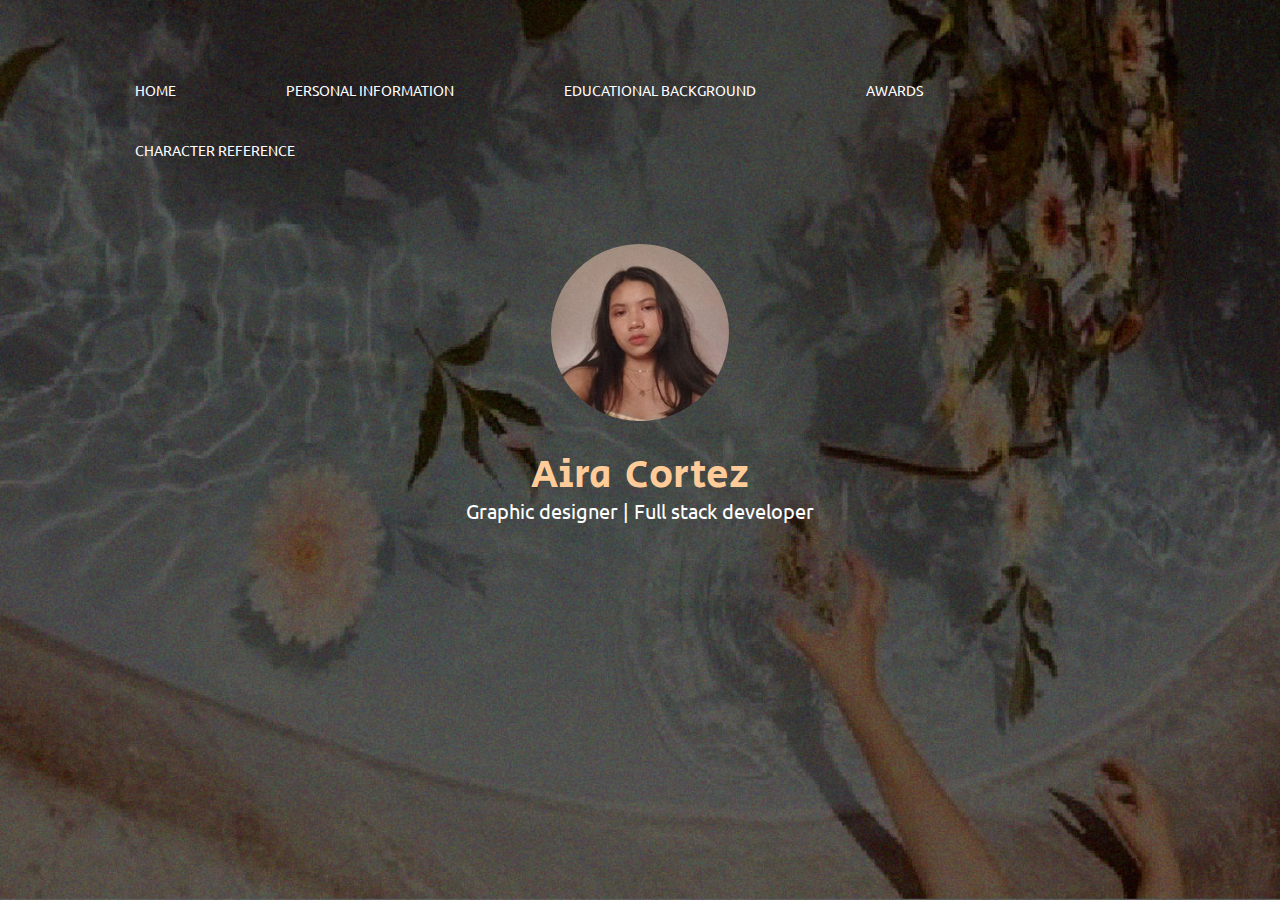
<file: index.html>
<!DOCTYPE html>
<html>
<head>
<link rel="stylesheet" href="style.css">
<style>
@import url('https://fonts.googleapis.com/css2?family=Secular+One&family=Ubuntu:wght@500&display=swap');
</style>
	<title>Resume</title>
	<nav>
		
		<div class="topnav">
			<a href="index.html">HOME</a>
			<a href="personal.html">PERSONAL INFORMATION</a>
			<a href="educ.html">EDUCATIONAL BACKGROUND</a>
			<a href="awards.html">AWARDS</a>
			<a href="char.html">CHARACTER REFERENCE</a>
			</nav>
		<div class="profilemoto">
		<img src="images/prof.jpg" class="center">

		<h1>Aira Cortez</h1>
		<p>Graphic designer | Full stack developer </p>

</head>
<body>

</body>
</html>
</file>
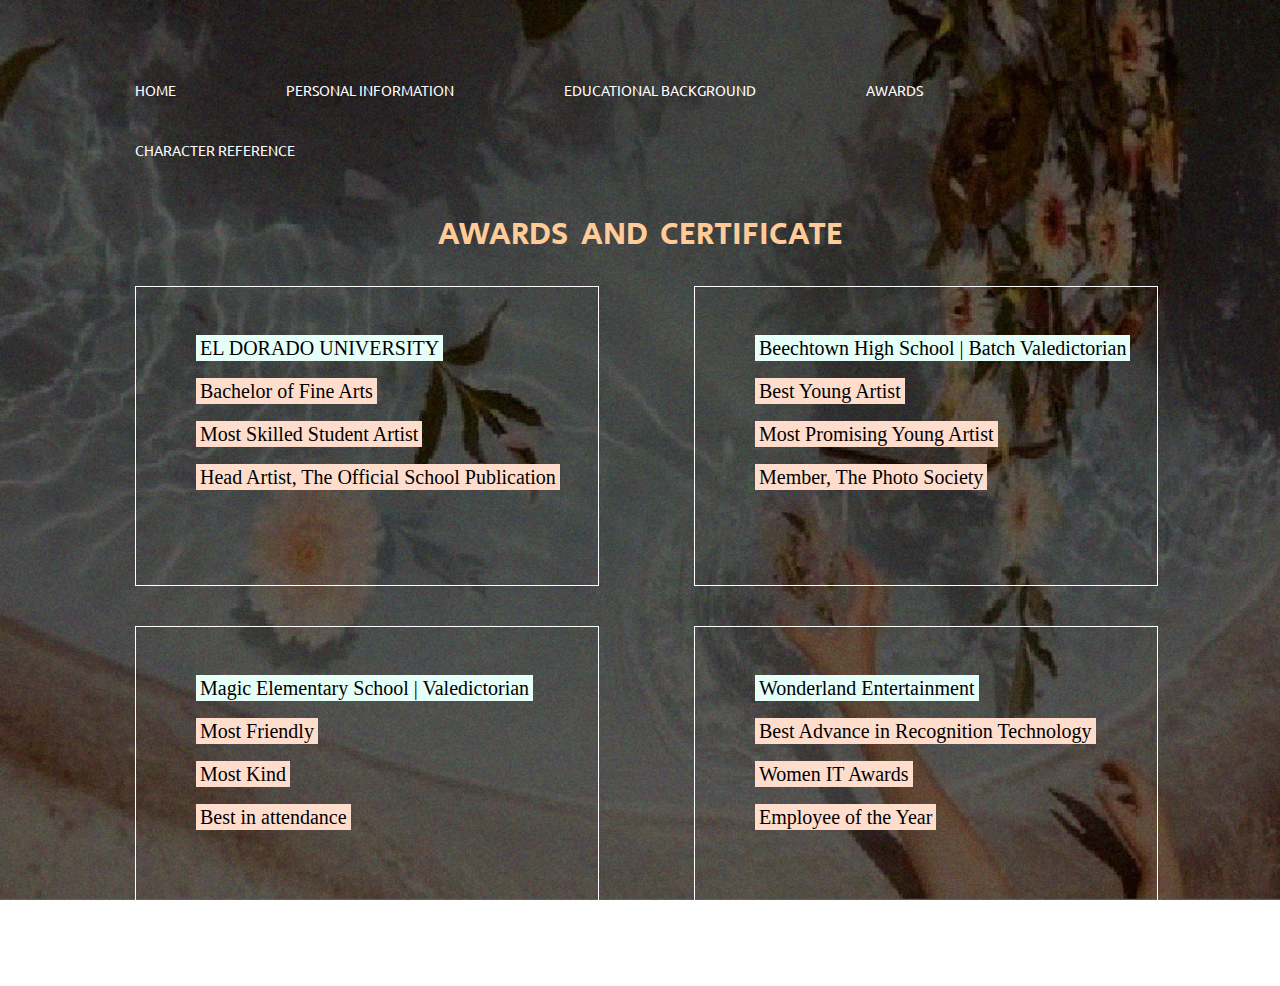
<file: awards.html>
<!DOCTYPE html>
<html>
<head>
<link rel="stylesheet" href="style.css">
<style>
@import url('https://fonts.googleapis.com/css2?family=Secular+One&family=Ubuntu:wght@500&display=swap');
</style>
	<title>Awards and Certificate</title>
<nav>
<div class="topnav">
			<a href="index.html">HOME</a>
			<a href="personal.html">PERSONAL INFORMATION</a>
			<a href="educ.html">EDUCATIONAL BACKGROUND</a>
			<a href="awards.html">AWARDS</a>
			<a href="char.html">CHARACTER REFERENCE</a>
			</nav>
<body>	
	<title>Awards</title>
	<h1>AWARDS AND CERTIFICATE</h1>

		<div class="row">
		<div class="awards">

			<h3>
		<dl>
				<dt><span class="simple-highlight">EL DORADO UNIVERSITY</span></dt>
				<dd><span class="highlight-awards">Bachelor of Fine Arts</dd></span>
				<dd><span class="highlight-awards">Most Skilled Student Artist</dd></span>
				<dd><span class="highlight-awards">Head Artist, The Official School Publication</dd></span>
				<br>
		</dl>	

			</h3>
</div>
		<div class="awards">
		<dl>

			<h3>
				<dt><span class="simple-highlight">Beechtown High School | Batch Valedictorian </dt></span>
				<dd><span class="highlight-awards">Best Young Artist</dd></span>
				<dd><span class="highlight-awards">Most Promising Young Artist</dd></span>
				<dd><span class="highlight-awards">Member, The Photo Society</dd></span>
				<br>
		</dl>

			</h3>

	</div>

		<div class="awards">

			<h3>

		<dl>
				<dt><span class="simple-highlight">Magic Elementary School | Valedictorian </dt></span>
				<dd><span class="highlight-awards">Most Friendly</dd></span>
				<dd><span class="highlight-awards">Most Kind</dd></span>
				<dd><span class="highlight-awards">Best in attendance </dd></span>

		</dl>

			</h3>
</div>
		
		<div class="awards">

			<h3>

		<dl>
				<dt><span class="simple-highlight">Wonderland Entertainment </dt></span>
				<dd><span class="highlight-awards">Best Advance in Recognition Technology</dd></span>
				<dd><span class="highlight-awards">Women IT Awards</dd></span>
				<dd><span class="highlight-awards">Employee of the Year</dd></span>

		</dl>

			</h3>
</div>
</div>
</head>
</body>
</html>
</file>
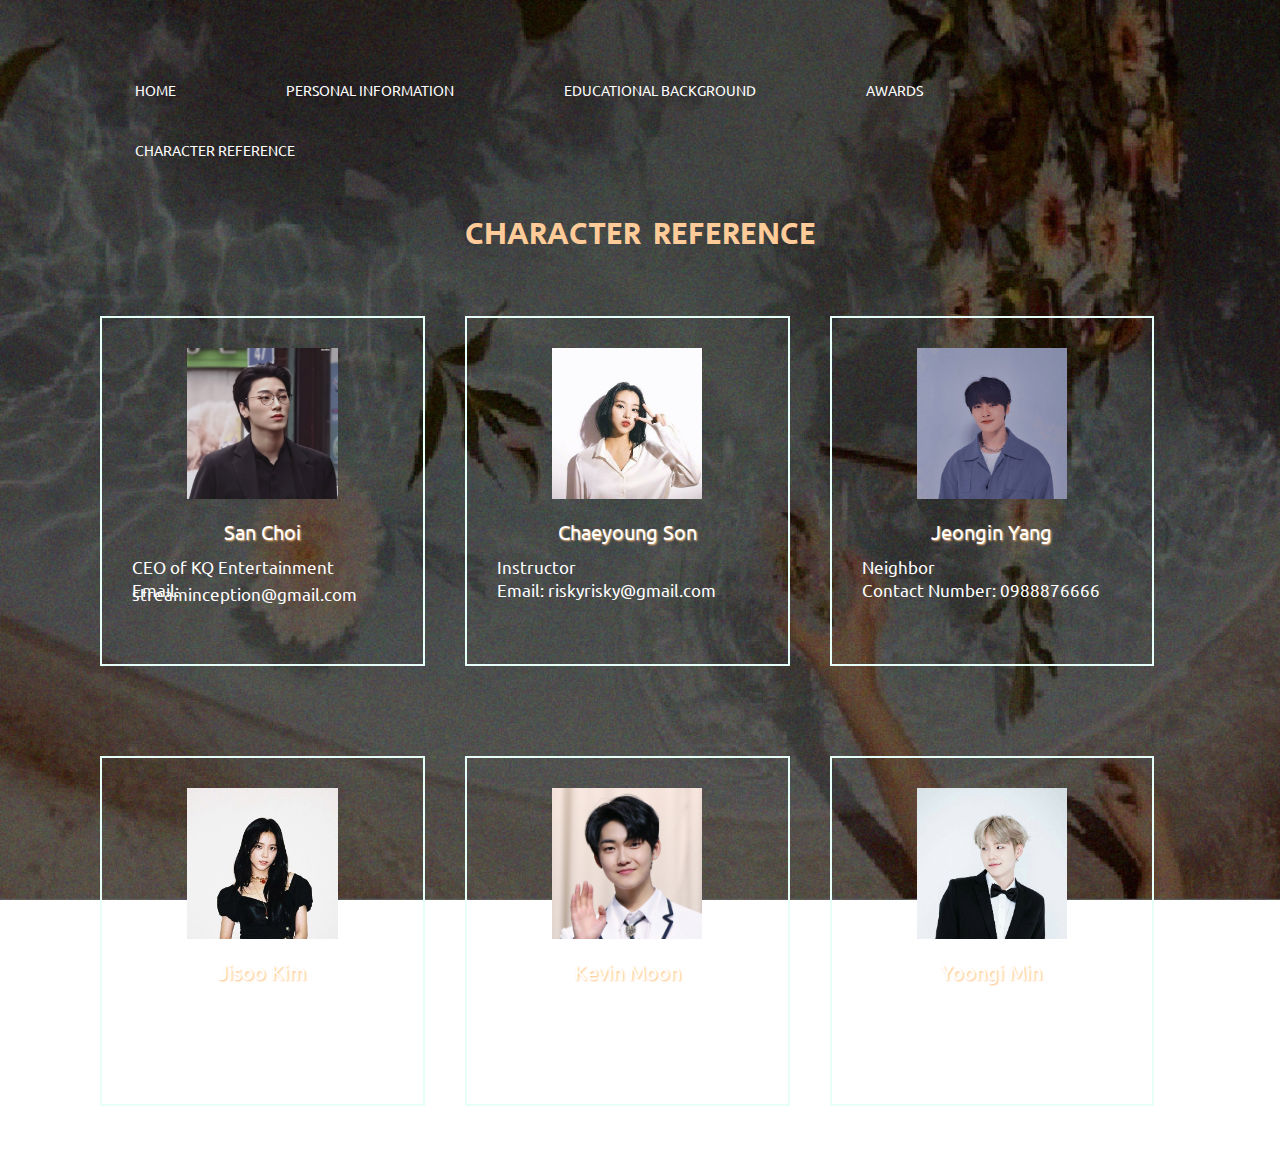
<file: char.html>
<!DOCTYPE html>
<html>
<head>
<link rel="stylesheet" href="style.css">
<style>
@import url('https://fonts.googleapis.com/css2?family=Secular+One&family=Ubuntu:wght@500&display=swap');
</style>
	<title>Character Reference</title>
<nav>
<div class="topnav">
			<a href="index.html">HOME</a>
			<a href="personal.html">PERSONAL INFORMATION</a>
			<a href="educ.html">EDUCATIONAL BACKGROUND</a>
			<a href="awards.html">AWARDS</a>
			<a href="char.html">CHARACTER REFERENCE</a>
			</nav>
<body>	
	<title>Character Reference</title>
	<h1>CHARACTER REFERENCE</h1>

	<h4>

		<div class="row">
		<div class="column2">
			
				<img src="images/choisan.jpg" class="center">
				<h3>San Choi </h3>
				<p> CEO of KQ Entertainment </p>
				<p>Email: streaminception@gmail.com </p>

			</div>

			<div class="column2">

				<img src="images/chaeyoung.jpg" class="center">
				<h3>Chaeyoung Son</h3>
				<p>Instructor</p>
				<p>Email: riskyrisky@gmail.com</p>
			
		</div>

			<div class="column2">
				<img src="images/jeongin.jpg" class="center">
				<h3>Jeongin Yang</h3>
				<p>Neighbor</p>
				<p>Contact Number: 0988876666</p>
		</div>
	</div>
        <div class="row">
		<div class="column2">
            <img src="images/jisoo.jpg" class="center">
				<h3>Jisoo Kim</h3>
				<p> Blackpink in your Area</p>
				<p>Email: prettysavage@gmail.com </p>
            </div>
            
            <div class="column2">
            <img src="images/kevin.jpg" class="center">
				<h3>Kevin Moon</h3>
				<p> Instructor</p>
				<p>Email: stan.the.boyz@gmail.com </p>
            </div>
            
            <div class="column2">
            <img src="images/yoongi.jpg" class="center">
				<h3>Yoongi Min</h3>
				<p> Instructor</p>
				<p>Email: btbtbts </p>
            </div>
            </div>
            

</head>
</body>
</html>
</file>
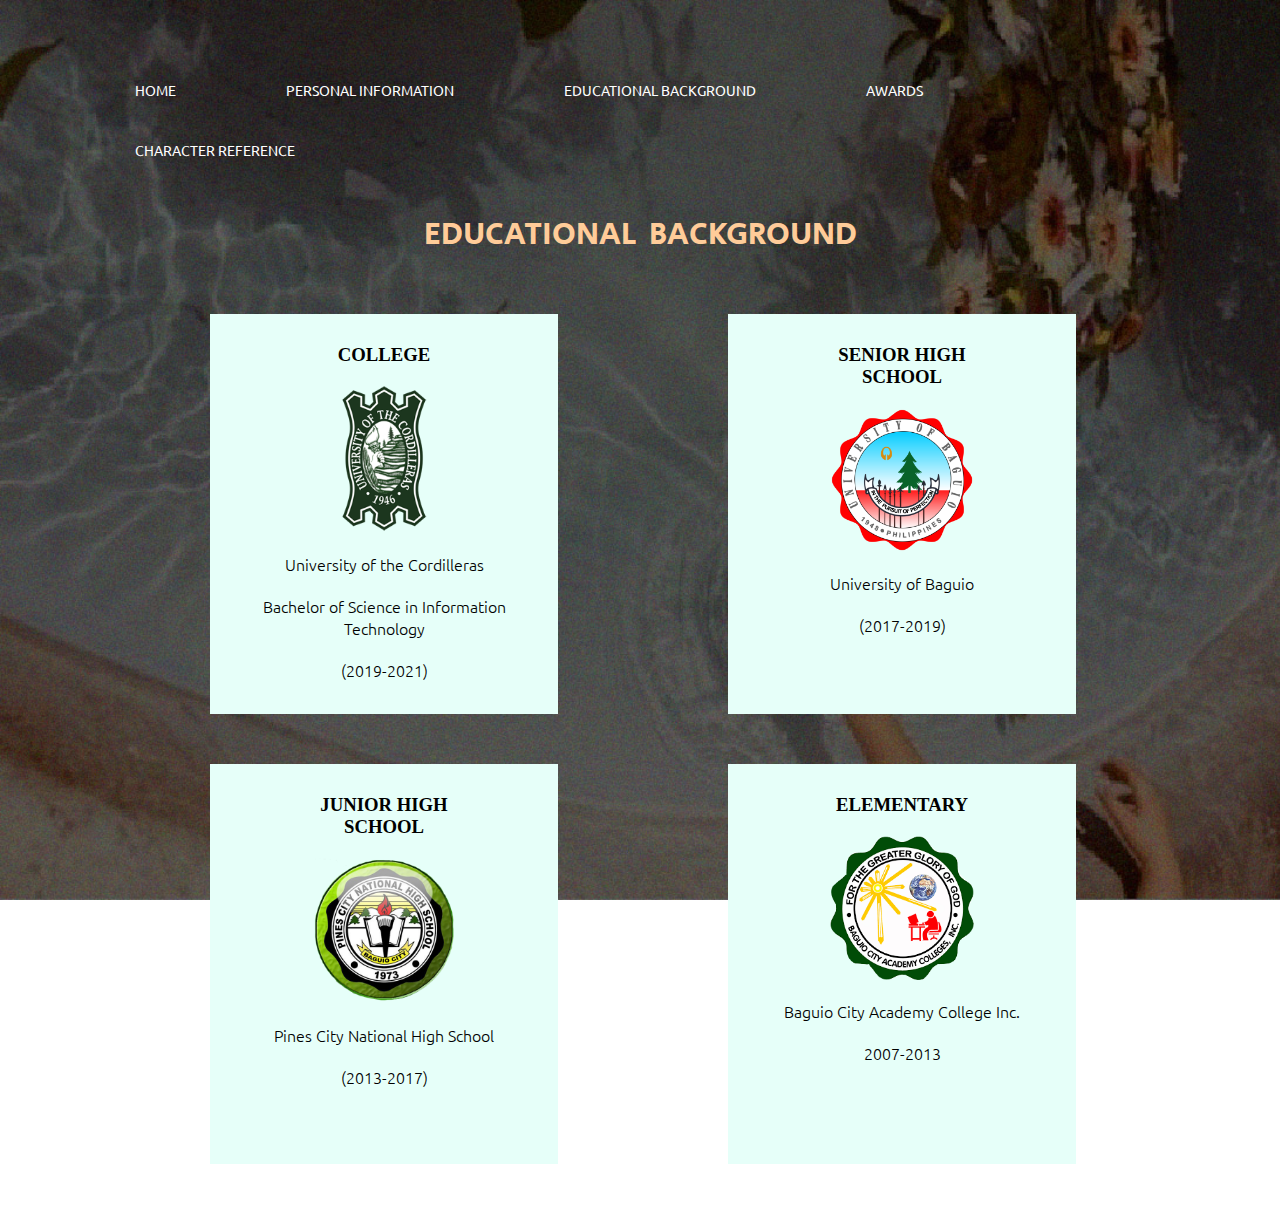
<file: educ.html>
<!DOCTYPE html>
<html>
<head>
<link rel="stylesheet" href="style.css">
<style>
@import url('https://fonts.googleapis.com/css2?family=Secular+One&family=Ubuntu:wght@500&display=swap');
</style>
	<title>Educational Background</title>
<nav>
<div class="topnav">
			<a href="index.html">HOME</a>
			<a href="personal.html">PERSONAL INFORMATION</a>
			<a href="educ.html">EDUCATIONAL BACKGROUND</a>
			<a href="awards.html">AWARDS</a>
			<a href="char.html">CHARACTER REFERENCE</a>
			</nav>
<body>	
	<title>Educational Background</title>
	<h1>EDUCATIONAL BACKGROUND</h1>
	<br>
	<div class="row">
  <div class="educ">

		<dl>
                <h3 class="center"><dt>COLLEGE</dt></h3>
                <img src="images/uc.png" class="center" id="small-image">
				<dd>University of the Cordilleras</dd>
				<dd>Bachelor of Science in Information Technology</dd>
				<dd>(2019-2021)</dd>
		</dl>	
  </div>
  <div class="educ">
		<dl>
				<h3><dt>SENIOR HIGH SCHOOL</dt></h3>
                <img src="images/ub.png" class="center">
				<dd>University of Baguio</dd>
				<dd>(2017-2019)</dd>
		</dl>
  </div>
    </div>
    
    <div class="row">
  <div class="educ">
		<dl>
				<h3><dt>JUNIOR HIGH SCHOOL</dt></h3>
                <img src="images/pines.png" class="center">
				<dd>Pines City National High School</dd>
				<dd>(2013-2017)</dd>
		</dl>
  </div>
  <div class="educ">
		<dl>
				<h3><dt>ELEMENTARY</dt></h3>
                <img src="images/bca.png" class="center">
				<dd>Baguio City Academy College Inc.</dd>
				<dd>2007-2013</dd>
		</dl>
   </div>
        
 </div>
</head>
</body>
</html>
</file>
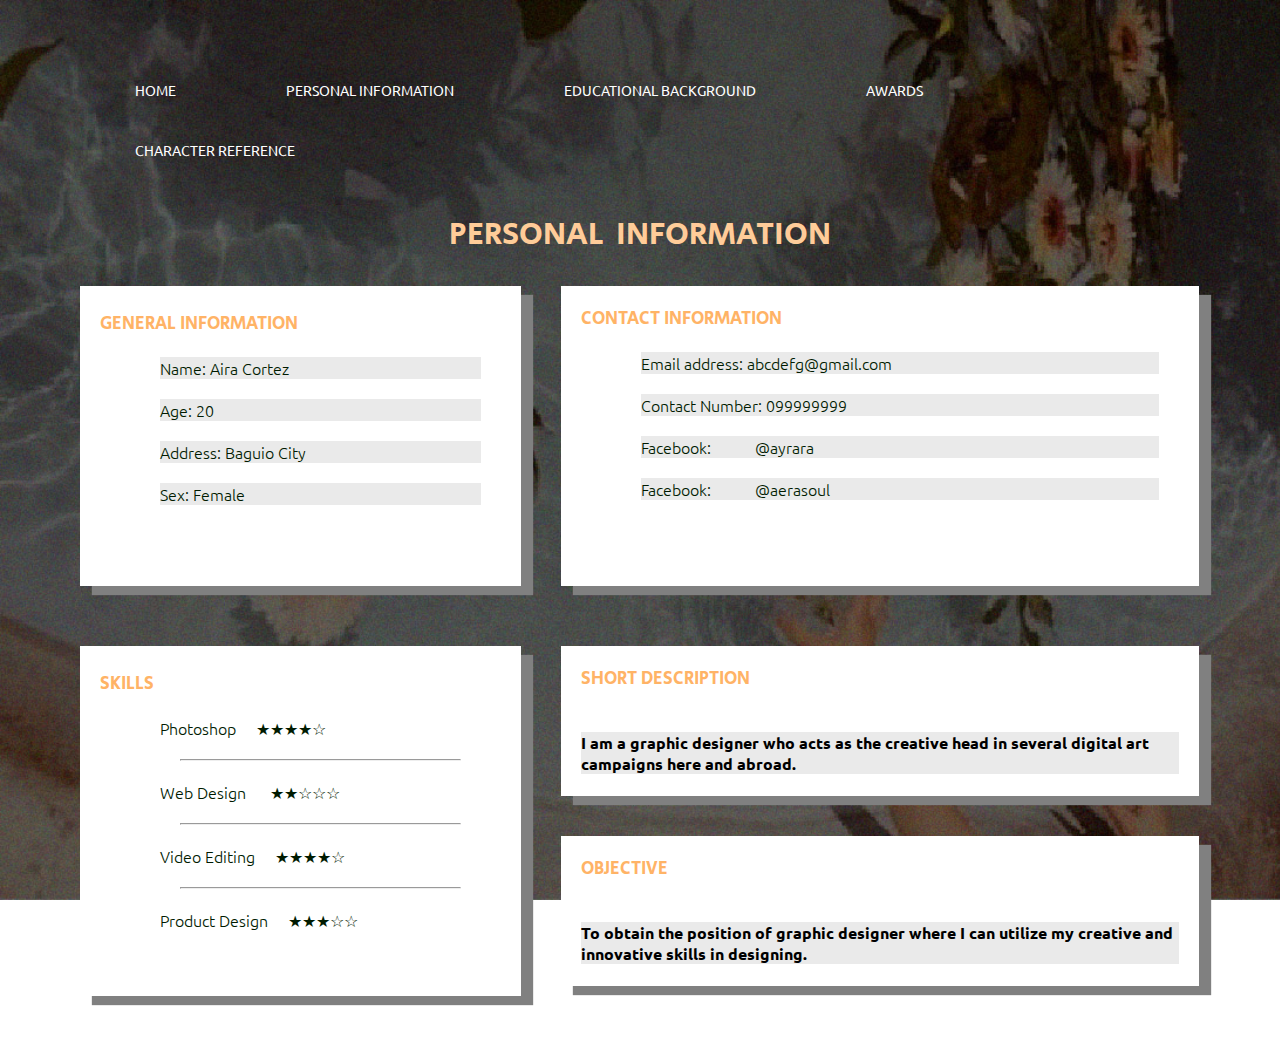
<file: personal.html>
<!DOCTYPE html>
<html>
<head>
<link rel="stylesheet" href="style.css">

<style>
@import url('https://fonts.googleapis.com/css2?family=Secular+One&family=Ubuntu:wght@500&display=swap');
</style>
</head>

	<title>Personal Information</title>
<nav>
<div class="topnav">
			<a href="index.html">HOME</a>
			<a href="personal.html">PERSONAL INFORMATION</a>
			<a href="educ.html">EDUCATIONAL BACKGROUND</a>
			<a href="awards.html">AWARDS</a>
			<a href="char.html">CHARACTER REFERENCE</a>
			</nav>
<body>	
		<h1>PERSONAL INFORMATION</h1>
	
  			
			<div class="row">
			<div class="column-general">
            <h2> GENERAL INFORMATION</h2>
  		    <ul class="no-bullets">
  					<li>Name: Aira Cortez</li>
  					<li>Age: 20</li>
  					<li>Address: Baguio City</li>
  					<li>Sex: Female</li>
				</ul>
			</div>
                <div class="column-contact">
			<h2> CONTACT INFORMATION</h2>
				<ul class="no-bullets">
  					<li>Email address: abcdefg@gmail.com</li>
  					<li>Contact Number: 099999999</li>
  					<li>Facebook: &emsp; &emsp; @ayrara</li>
  					<li>Facebook: &emsp; &emsp; @aerasoul</li>
				</ul>
			</div>
                </div>

			
                
			<div class="row">
			<div class="column-skills">
				<h2> SKILLS</h2>
                <ul class="no-bullets">
  					<li>Photoshop &emsp;★★★★☆<hr></li>
  					<li>Web Design &emsp; ★★☆☆☆<hr></li>
  					<li>Video Editing &emsp;★★★★☆<hr></li>
  					<li>Product Design &emsp;★★★☆☆</li>
				</ul>
			</div>

			<div class="column">
			<h2>SHORT DESCRIPTION</h2>
			<h3>I am a graphic designer who acts as the creative head in several digital art campaigns here and abroad. </h3>
</div>
			<div class="column">
			<h2>OBJECTIVE</h2>
			<h3>To obtain the position of graphic designer where I can utilize my creative and innovative skills in designing.</h3>
		</div>
    </div>

	</body>
</html>
</file>
<file: style.css>
*{
  margin: 20px;
  box-sizing: border-box;

}
body{
	background-image: url(images/bg.jpg);
	background-size: cover;
	background-attachment: fixed;
	background-blend-mode: darken;
}
.content{
	background-color: white;
}
.content h3{
  margin-left: 30px;
  font-family: 'Secular One', sans-serif;
}
h1{
	font-family: 'Secular One', sans-serif;
  font-weight: lighter;
	text-align: center;
	color: #ffcc99;
	word-spacing: 6px;
  line-height: 0.7;
}

p{
  line-height: 0.2; 
}

.header {
  text-align: center;
  padding: 10px;
}
.topnav {
  overflow: hidden;
  font-family: 'Ubuntu', sans-serif;
  display: inline-block;
  font-size: 14px;

}


.topnav a {
  float: left;
  display: block;
  color: white;
  text-align: center;
  padding: 1px 35px;
  text-decoration: none;
}


.topnav a:hover {
  background-color: #ddd;
  color: black;
}

.profilemoto{
  text-align: center;
  font-family: 'Ubuntu', sans-serif;
  font-size: 20px;
  color:white;
}

.profilemoto img{
	max-width: 17%;
	padding: 20px 10px; 
	border-radius: 50%;
}
.center {
  display: block;
  margin-left: auto;
  margin-right: auto;
  width: 50%;
  
}

.column{
  float: left;
  width: 55%;
  height: 150px;
  background-color: white;
  padding-left: -70px;
  box-shadow: 12px 9px 1px gray;



}

.column-general{
  float: left;
  width: 38%;
  height: 300px;
  background-color: white;
  padding-left: -70px;
  padding-top: 5px;
  font-family: 'Ubuntu', sans-serif;
  font-size: 16px;
  box-shadow: 12px 9px 1px gray;

}

.column-skills{
  float: left;
  width: 38%;
  height: 350px;
  background-color: white;
  padding-left: -70px;
  padding-top: 5px;
  font-family: 'Ubuntu', sans-serif;
  font-size: 16px;
  box-shadow: 12px 9px 1px gray;

}

.column-skills li{
    text-align: justify;
}

.column-contact{
  float: left;
  width: 55%;
  height: 300px;
  background-color: white;
  padding-left: -70px;
  font-family: 'Ubuntu', sans-serif;
  font-size: 16px;
  box-shadow: 12px 9px 1px gray;

}
.row:after {
  content: "";
  display: table;
  clear: both;
}

ul.no-bullets {
  
  position: left;
  list-style-type: none;
  color: #001a00;
  font-family: 'Ubuntu';
  font-weight: lighter;
  word-wrap: break-word;

}

.row h2{
  color: #ffb366;
  font-family: 'Secular One';
  font-weight: lighter;
  font-size: 18px;
  white-space: nowrap;
  float: all;


}

.column h3{
    float: left;
    font-family: 'Ubuntu', sans-serif;
    font-size: 16px;
    background-color: rgba(45, 45, 45, 0.1) ;
    text-indent: 0px;
}

.column-general li{
    background-color: rgba(45, 45, 45, 0.1) ;
}

.column-contact li{
    background-color: rgba(45, 45, 45, 0.1) ;
}


#height{
    height: 300px;
}


/*PERSONAL INFO*/

.description{

  height: 100px; 
  width: 96%; 
  background-color: white;
  margin-top: 50px;

}

.description p{
  padding-top: 10px;
  font-size: 15px;
  font-family: 'Ubuntu';
  font-weight: lighter;
  text-indent: 260px;
  white-space: nowrap;
}

.description h2{
  color: #ffb366;
  text-shadow: 4px 4px white;
  font-family: 'Secular One';
  font-weight: lighter;

}

/*EDUCATIONAL BACKGROUND*/

.educ{
  float: left;
  position: auto;
  width: 30%;
  padding: 10px;
  height: 400px;
  column-width: 200px;
  margin-top: 10px;
  background-color: #e6fff9;
  text-align: center;
  margin-left: 150px;

}

.educ dd{
    font-family: 'Ubuntu', sans-serif;
    font-weight: lighter;
    
}


#small-image{
    max-width: 30%;
}


/*AWARDS PAGE*/

.awards{
  float: left;
  width: 40%;
  height: 300px;
  border: solid;
  border-width: 1px;
  border-color: white;
  margin-left: 75px;


}

.awards-bg{
  background-color: white;
  opacity: 0.5;
}

.awards h3{
  color: black;
  font-weight: lighter;
  text-align: left;
  white-space: nowrap;
  margin-bottom: 50px;
  margin-top: 50px;
  margin-left: 0px;
  font-size: 20px;
}

.simple-highlight{
 background-color:#e6fff9;
 padding:0.1em 0.2em;
}

.highlight-awards{
 background-color: #ffddcc;
 padding:0.1em 0.2em;
}


/*CHARACTER REF*/

.column2{
  float: left;
  width: 29%;
  padding: 10px;
  height: 350px;
  column-width: 200px;
  margin-top: 50px;
  border-style: solid;
  border-width: 2px;
  border-color: #e6fff9;
}

.column2 img{
  max-width: 50%;

}

.column2 h3{
  color:white;
  background-color: transparent;
  font-family: 'Ubuntu';
  font-size: 20px;
  text-align: center;
  font-weight: lighter;
  text-shadow: 1px 1px 2px #ffbf80;

}

.column2 p{
  color: white;
  font-family: 'Ubuntu';
  font-size: 17px;
  font-weight: lighter;
  margin-bottom: 10px;
}


@media screen and (max-width: 600px) {
  .column.side, .column.middle {
    width: 100%;
  }
}
</file>
